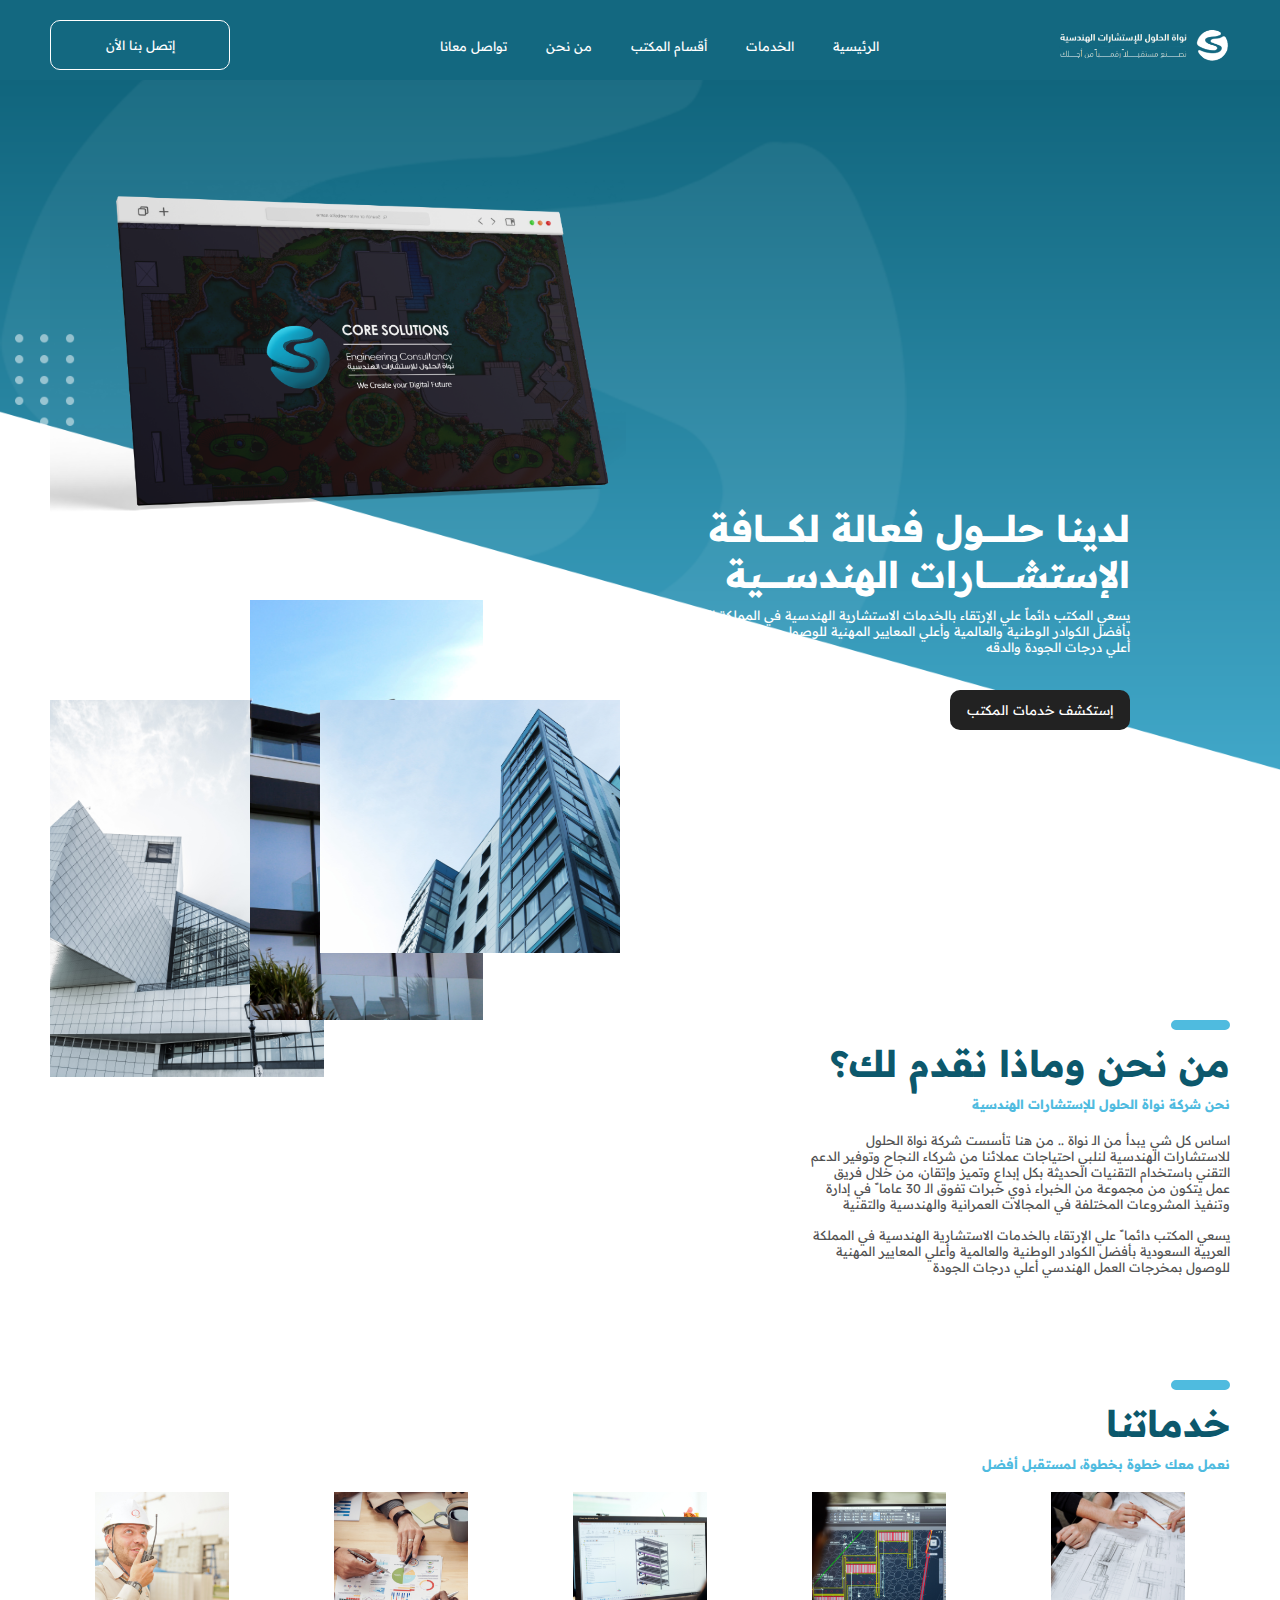
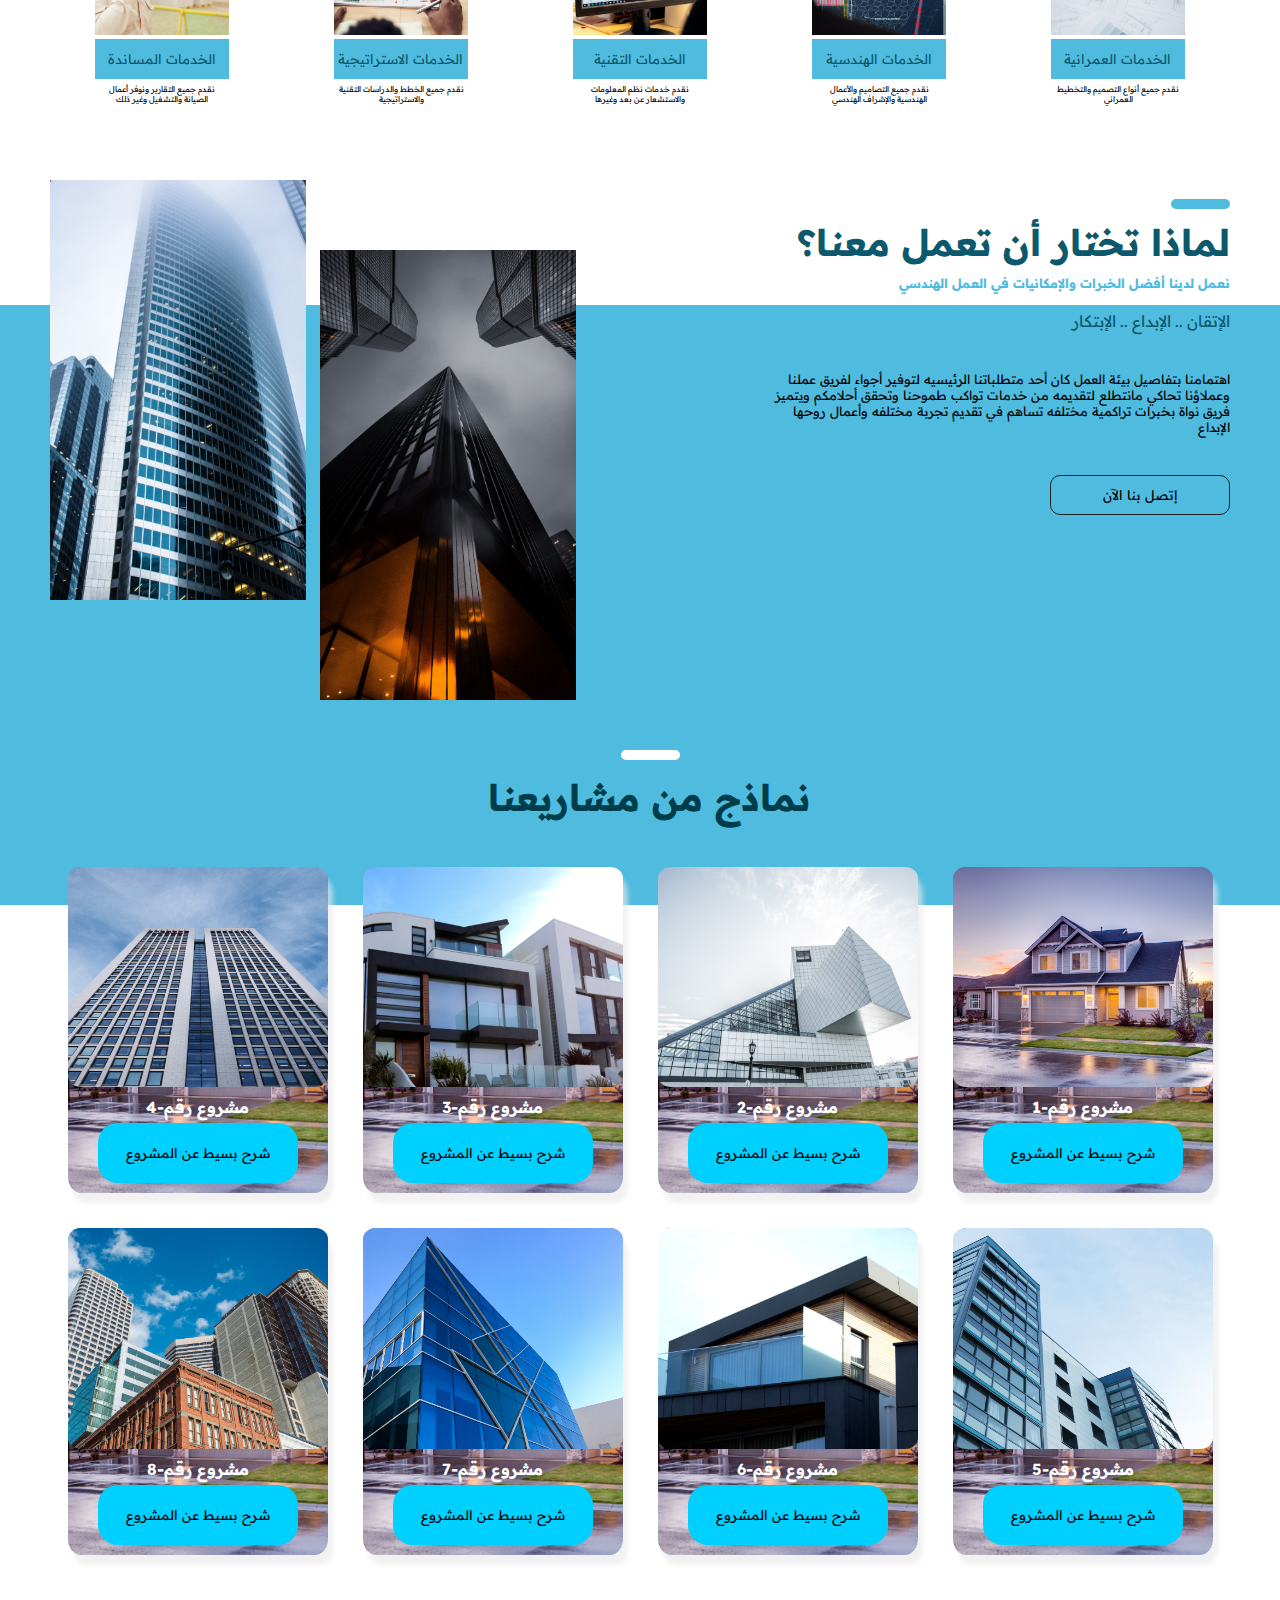
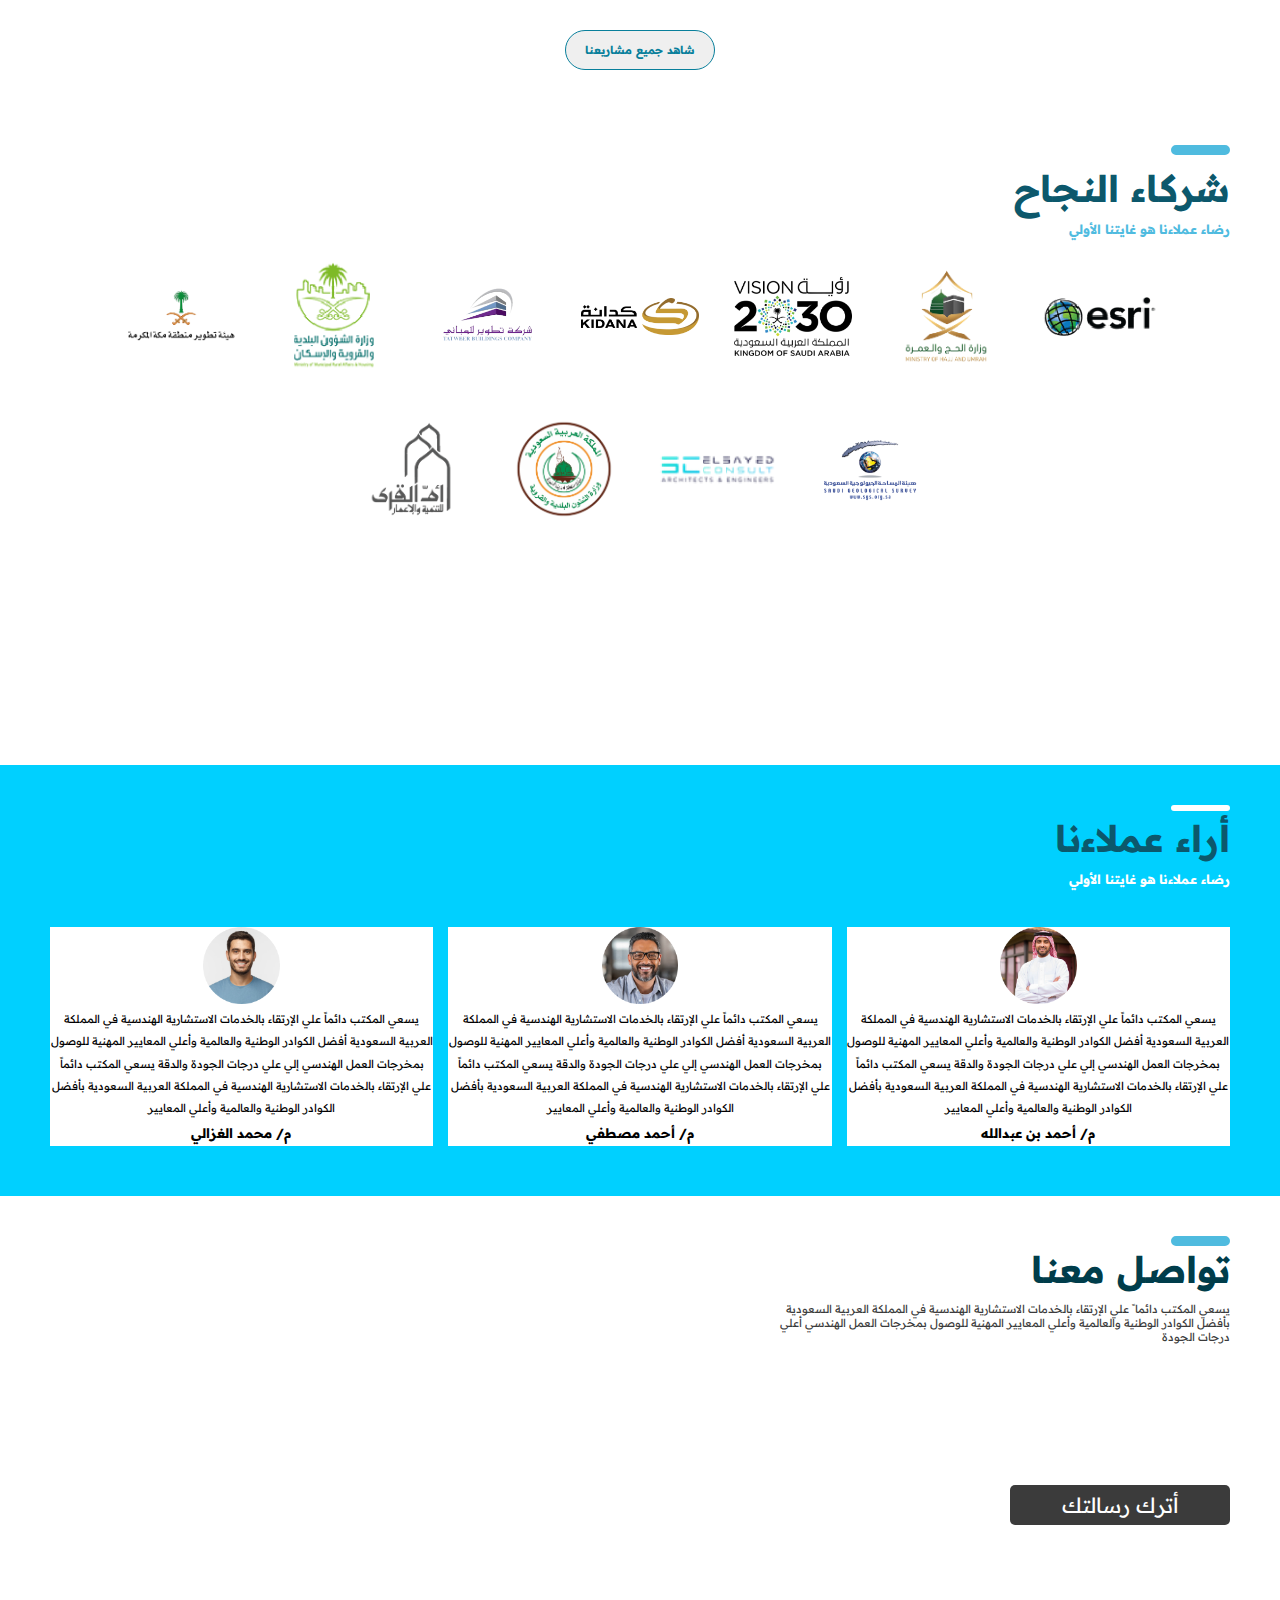
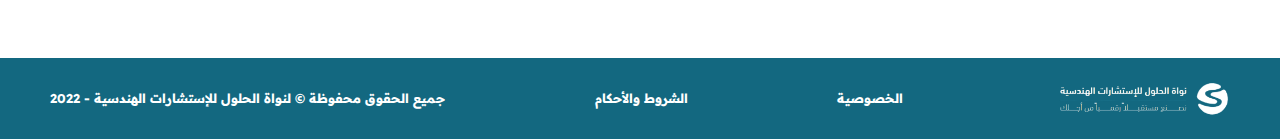
<file: index.html>
<!DOCTYPE html>
<html lang="en">
<head>
    <meta charset="UTF-8">
    <meta http-equiv="X-UA-Compatible" content="IE=edge">
    <meta name="viewport" content="width=device-width, initial-scale=1.0">
    <meta name="Descrtpion" content="يسعي المكتب دائما ً علي الإرتقاء بالخدمات الاستشارية الهندسية في المملكة العربية السعودية
    بأفضل الكوادر الوطنية والعالمية وأعلي المعايير المهنية للوصول بمخرجات العمل الهندسي إلي
    أعلي درجات الجودة والدقة">
    <link href="https://fonts.googleapis.com/css2?family=Noto+Sans+Arabic:wght@200;400;700&family=Roboto:wght@400;500;700&display=swap" rel="stylesheet"> 
    <link rel="stylesheet" href="https://cdnjs.cloudflare.com/ajax/libs/font-awesome/6.2.0/css/all.min.css" integrity="sha512-xh6O/CkQoPOWDdYTDqeRdPCVd1SpvCA9XXcUnZS2FmJNp1coAFzvtCN9BmamE+4aHK8yyUHUSCcJHgXloTyT2A==" crossorigin="anonymous" referrerpolicy="no-referrer" />
    <link rel="stylesheet" href="style.css">
    <link rel="Icon" href="icon.ico">
    <title>نواة الحلول</title>
</head>
<body>
    <header>
        <img src="Logo.png" alt="Logo" class="img_one">
        <nav class="navigation">
            <ul>
                <a href="#index.html"><li>الرئيسية</li></a>
                <a href="#Services"><li>الخدمات</li></a>
                <a href="#Department"><li>أقسام المكتب</li></a>
                <a href="/من نحن/Abput us.html"><li>من نحن</li></a>
                <a href="/تواصل معانا/Contact us.html"><li>تواصل معانا</li></a>
            </ul>
        </nav>
            <a href="/تواصل معانا/Contact us.html">
                <button class="btn">إتصل بنا الأن</button>
            </a>
    </header>

    <section class="hero">
        <div class="herotext">
            <h1>لدينا حلـــــــول فعالة لكـــــــافة
                الإستشـــــــــارات الهندســـــــية</h1>
            <p class="only">يسعي  المكتب دائماً علي الإرتقاء بالخدمات الاستشارية الهندسية في المملكة العربية السعودية
                بأفضل الكوادر الوطنية والعالمية وأعلي المعايير المهنية للوصول بمخرجات العمل الهندسي إلي
                أعلي درجات الجودة والدقه</p>
            <a href="#Services"><button class="min-btn">إستكشف خدمات المكتب</button></a>
        </div>
        <img src="screen.png" alt="bg" class="bg">
    </section>
    <hr>
    <section class="Second" id="About us">
        <div class="sectext">
            <h1>من نحن وماذا نقدم لك؟</h1>
            <p class="sup">نحن شركة نواة الحلول للإستشارات الهندسية</p>
        </div>
        <div class="contanier">
        <div class="sectext-2">    
            <p>اساس كل شي يبدأ من الـ نواة .. من هنا تأسست شركة نواة الحلول للاستشارات الهندسية لنلبي
                احتياجات عملائنا من شركاء النجاح وتوفير الدعم التقني باستخدام التقنيات الحديثة بكل إبداع وتميز
                وإتقان، من خلال فريق عمل يتكون من مجموعة من الخبراء ذوي خبرات تفوق الـ 30 عاما ً في إدارة
                وتنفيذ المشروعات المختلفة في المجالات العمرانية والهندسية والتقنية</p>
        </div> 
        <div class="sectext-3">       
            <p>يسعي المكتب دائما ً علي الإرتقاء بالخدمات الاستشارية الهندسية في المملكة العربية السعودية
                بأفضل الكوادر الوطنية والعالمية وأعلي المعايير المهنية للوصول بمخرجات العمل الهندسي أعلي
                درجات الجودة</p>
        </div>  
        </div> 
        <div class="images">
            <img src="1.png" alt="photo" class="img1">
            <img src="2.png" alt="photo" class="img2">
            <img src="3.png" alt="photo" class="img3">
        </div>
    </section>
    <hr>
    <section class="Third" id="Services">
        <div class="sectext">
            <h1>
                خدماتنا
            </h1>
            <p class="sup">
                نعمل معك خطوة بخطوة، لمستقبل أفضل
            </p>
        </div>

        <div class="carts">
            <div class="cart1">
                <img src="cart1.png" alt="cart1" class="cart">
                <a href=""><button class="btn-cart">الخدمات العمرانية</button></a> 
                <p class="cart-descrption">نقدم جميع أنواع التصميم والتخطيط العمراني</p>   
            </div>

            <div class="cart1">
                <img src="cart2.png" alt="cart2" class="cart">
                <a href=""><button class="btn-cart">الخدمات الهندسية</button></a> 
                <p class="cart-descrption">نقدم جميع التصاميم والأعمال الهندسية والإشراف الهندسي</p>   
            </div>

            <div class="cart1">
                <img src="cart3.png" alt="cart3" class="cart">
                <a href=""><button class="btn-cart">الخدمات التقنية</button></a> 
                <p class="cart-descrption">نقدم خدمات نظم المعلومات والاستشعار عن بعد وغيرها</p>   
            </div>

            <div class="cart1">
                <img src="cart4.png" alt="cart4" class="cart">
                <a href=""><button class="btn-cart">الخدمات الاستراتيجية</button></a> 
                <p class="cart-descrption">نقدم جميع الخطط والدراسات التقنية والاستراتيجية</p>   
            </div>

            <div class="cart1">
                <img src="cart5.png" alt="cart5" class="cart">
                <a href=""><button class="btn-cart">الخدمات المساندة</button></a> 
                <p class="cart-descrption">نقدم جميع التقارير ونوفر أعمال الصيانة والتشغيل وغير ذلك</p>   
            </div> 
        </div>
    </section>
    <hr>
    <section class="Fourthly">
        <div class="sectext">
            <h1>لماذا تختار أن تعمل معنا؟</h1>
            <p class="sup">نعمل لدينا أفضل الخبرات والإمكانيات في العمل الهندسي</p>
        </div>
        <div class="fourtext">
            <p>الإتقان .. الإبداع .. الإبتكار
            </p>
        </div>
        <div class="four-text2"><p>
            اهتمامنا بتفاصيل بيئة العمل كان أحد متطلباتنا الرئيسيه لتوفير أجواء لفريق عملنا وعملاؤنا تحاكي مانتطلع لتقديمه من خدمات تواكب طموحنا وتحقق أحلامكم ويتميز فريق نواة بخبرات تراكمية مختلفه تساهم في تقديم تجربة مختلفه وأعمال روحها الإبداع</p>
        </div>
        <a href="#contact"><button class="btn-contact">إتصل بنا الآن</button></a>
        <div class="four-jpg">
            <img src="four1.png" alt="jpg" class="fourimg">
            <img src="four2.png" alt="jpg" class="fourimg2">
        </div>
    </section>
    
    <div class="background"></div>

    <hr class="sptialline">
    <section class="five">
        <h1 class="fiveh">نماذج من مشاريعنا</h1>
        <div class="container">
            <div class="project">
                <img src="p1.png" class="bgproject" alt="مشروع رقم-1">
                <h4>مشروع رقم-1</h4>
                <a href="#"><button class="btn-1">شرح بسيط عن المشروع</button></a>
            </div>

            <div class="project">
                <img src="p2.png" class="bgproject" alt="مشروع رقم-2">
                <h4>مشروع رقم-2</h4>
                <a href="#"><button class="btn-1">شرح بسيط عن المشروع</button></a>
            </div>

            <div class="project">
                <img src="p3.png" class="bgproject" alt="مشروع رقم-3">
                <h4>مشروع رقم-3</h4>
                <a href="#"><button class="btn-1">شرح بسيط عن المشروع</button></a>
            </div>

            <div class="project">
                <img src="p4.png" class="bgproject" alt="مشروع رقم-4">
                <h4>مشروع رقم-4</h4>
                <a href="#"><button class="btn-1">شرح بسيط عن المشروع</button></a>
            </div>

            <div class="project">
                <img src="p5.png" class="bgproject" alt="مشروع رقم-5">
                <h4>مشروع رقم-5</h4>
                <a href="#"><button class="btn-1">شرح بسيط عن المشروع</button></a>
            </div>

            <div class="project">
                <img src="p6.png" class="bgproject" alt="مشروع رقم-6">
                <h4>مشروع رقم-6</h4>
                <a href="#"><button class="btn-1">شرح بسيط عن المشروع</button></a>
            </div>

            <div class="project">
                <img src="p7.png" class="bgproject" alt="مشروع رقم-7">
                <h4>مشروع رقم-7</h4>
                <a href="#"><button class="btn-1">شرح بسيط عن المشروع</button></a>
            </div>

            <div class="project">
                <img src="p8.png" class="bgproject" alt="مشروع رقم-8">
                <h4>مشروع رقم-8</h4>
                <a href="#"><button class="btn-1">شرح بسيط عن المشروع</button></a>
            </div>
            <a href="#"><button class="btn-2">شاهد جميع مشاريعنا</button></a>
        </div>
    </section>
    <hr class="line">
    <section class="partner">
        <div class="sectext">
            <h1>
                شركاء النجاح
            </h1>
            <p class="sup">
                رضاء عملاءنا هو غايتنا الأولي
            </p>
        </div>

        <div class="company">
            <img src="logo1.png" alt="photo" class="logos">
            <img src="logo2.png" alt="photo" class="logos">
            <img src="logo3.png" alt="photo" class="logos">
            <img src="logo4.png" alt="photo" class="logos">
            <img src="logo5.png" alt="photo" class="logos">
            <img src="logo6.png" alt="photo" class="logos">
            <img src="logo7.png" alt="photo" class="logos">
            <img src="logo8.png" alt="photo" class="logos">
            <img src="logo9.png" alt="photo" class="logos">
            <img src="logo10.png" alt="photo" class="logos">
            <img src="logo11.png" alt="photo" class="logos">
        </div>
    </section>
    <hr class="line2">
    <section class="openion">
        <div class="sectext">
            <h1>
                أراء عملاءنا
            </h1>
            <p class="sup-2">
                رضاء عملاءنا هو غايتنا الأولي
            </p>
        </div>
        <div class="clinte">
            <div class="clinte1">
                <img src="man1.png" alt="logo4" class="kidana">
                <p class="sup-3">يسعي المكتب دائماً علي الإرتقاء بالخدمات الاستشارية الهندسية في المملكة العربية السعودية أفضل الكوادر الوطنية والعالمية وأعلي المعايير المهنية للوصول بمخرجات العمل الهندسي إلي علي درجات الجودة والدقة يسعي المكتب دائماً علي الإرتقاء بالخدمات الاستشارية الهندسية في المملكة العربية السعودية بأفضل الكوادر الوطنية والعالمية وأعلي المعايير</p>
                <h5>م/ أحمد بن عبدالله</h5>
            </div>

            <div class="clinte1">
                <img src="man2.png" alt="logo2" class="kidana">
                <p class="sup-3">يسعي المكتب دائماً علي الإرتقاء بالخدمات الاستشارية الهندسية في المملكة العربية السعودية أفضل الكوادر الوطنية والعالمية وأعلي المعايير المهنية للوصول بمخرجات العمل الهندسي إلي علي درجات الجودة والدقة يسعي المكتب دائماً علي الإرتقاء بالخدمات الاستشارية الهندسية في المملكة العربية السعودية بأفضل الكوادر الوطنية والعالمية وأعلي المعايير</p>
                <h5>م/ أحمد مصطفي</h5>
            </div>

            <div class="clinte1">
                <img src="man3.png" alt="logo11" class="kidana">
                <p class="sup-3">يسعي المكتب دائماً علي الإرتقاء بالخدمات الاستشارية الهندسية في المملكة العربية السعودية أفضل الكوادر الوطنية والعالمية وأعلي المعايير المهنية للوصول بمخرجات العمل الهندسي إلي علي درجات الجودة والدقة يسعي المكتب دائماً علي الإرتقاء بالخدمات الاستشارية الهندسية في المملكة العربية السعودية بأفضل الكوادر الوطنية والعالمية وأعلي المعايير</p>
                <h5>م/ محمد الغزالي</h5>
            </div>
        </div>
    </section>
    <hr>
    <section class="map">
        <div class="eighttext">
            <h1>تواصل معنا</h1>
            <p class="eh">يسعي المكتب دائما ً علي الإرتقاء بالخدمات الاستشارية الهندسية في المملكة العربية السعودية
                بأفضل الكوادر الوطنية والعالمية وأعلي المعايير المهنية للوصول بمخرجات العمل الهندسي أعلي
                درجات الجودة</p>
            </div>
            <iframe src="https://www.google.com/maps/embed?pb=!1m18!1m12!1m3!1d950645.706455979!2d38.664353705366466!3d21.45046840350722!2m3!1f0!2f0!3f0!3m2!1i1024!2i768!4f13.1!3m3!1m2!1s0x15c3d01fb1137e59%3A0xe059579737b118db!2sJeddah%20Saudi%20Arabia!5e0!3m2!1sen!2seg!4v1663512135862!5m2!1sen!2seg" 
                    width="600" 
                    height="450" 
                    style="border:0;" 
                    allowfullscreen="" 
                    loading="lazy" 
                    referrerpolicy="no-referrer-when-downgrade">
            </iframe>
            <div class="social">
                <a href="#"><i class="fa-brands fa-youtube"></i></a>
                <a href="#"><i class="fa-brands fa-linkedin"></i></a>
                <a href="#"><i class="fa-brands fa-square-facebook"></i></a>
                <a href="#"><i class="fa-brands fa-twitter"></i></a>
            </div>
            <a href="/تواصل معانا/Contact us.html"><button class="btn-4">أترك رسالتك</button></a>
    </section>
    <footer>
        <div class="final-text">
            <img src="Logo.png" alt="Logo" class="img_one">
            <h4 class="final">الخصوصية</h4>
            <h4 class="final">الشروط والأحكام</h4>
            <h4 class="final">جميع الحقوق محفوظة © لنواة الحلول للإستشارات الهندسية - 2022</h4>
        </div>
    </footer>
</body>
</html>
</file>
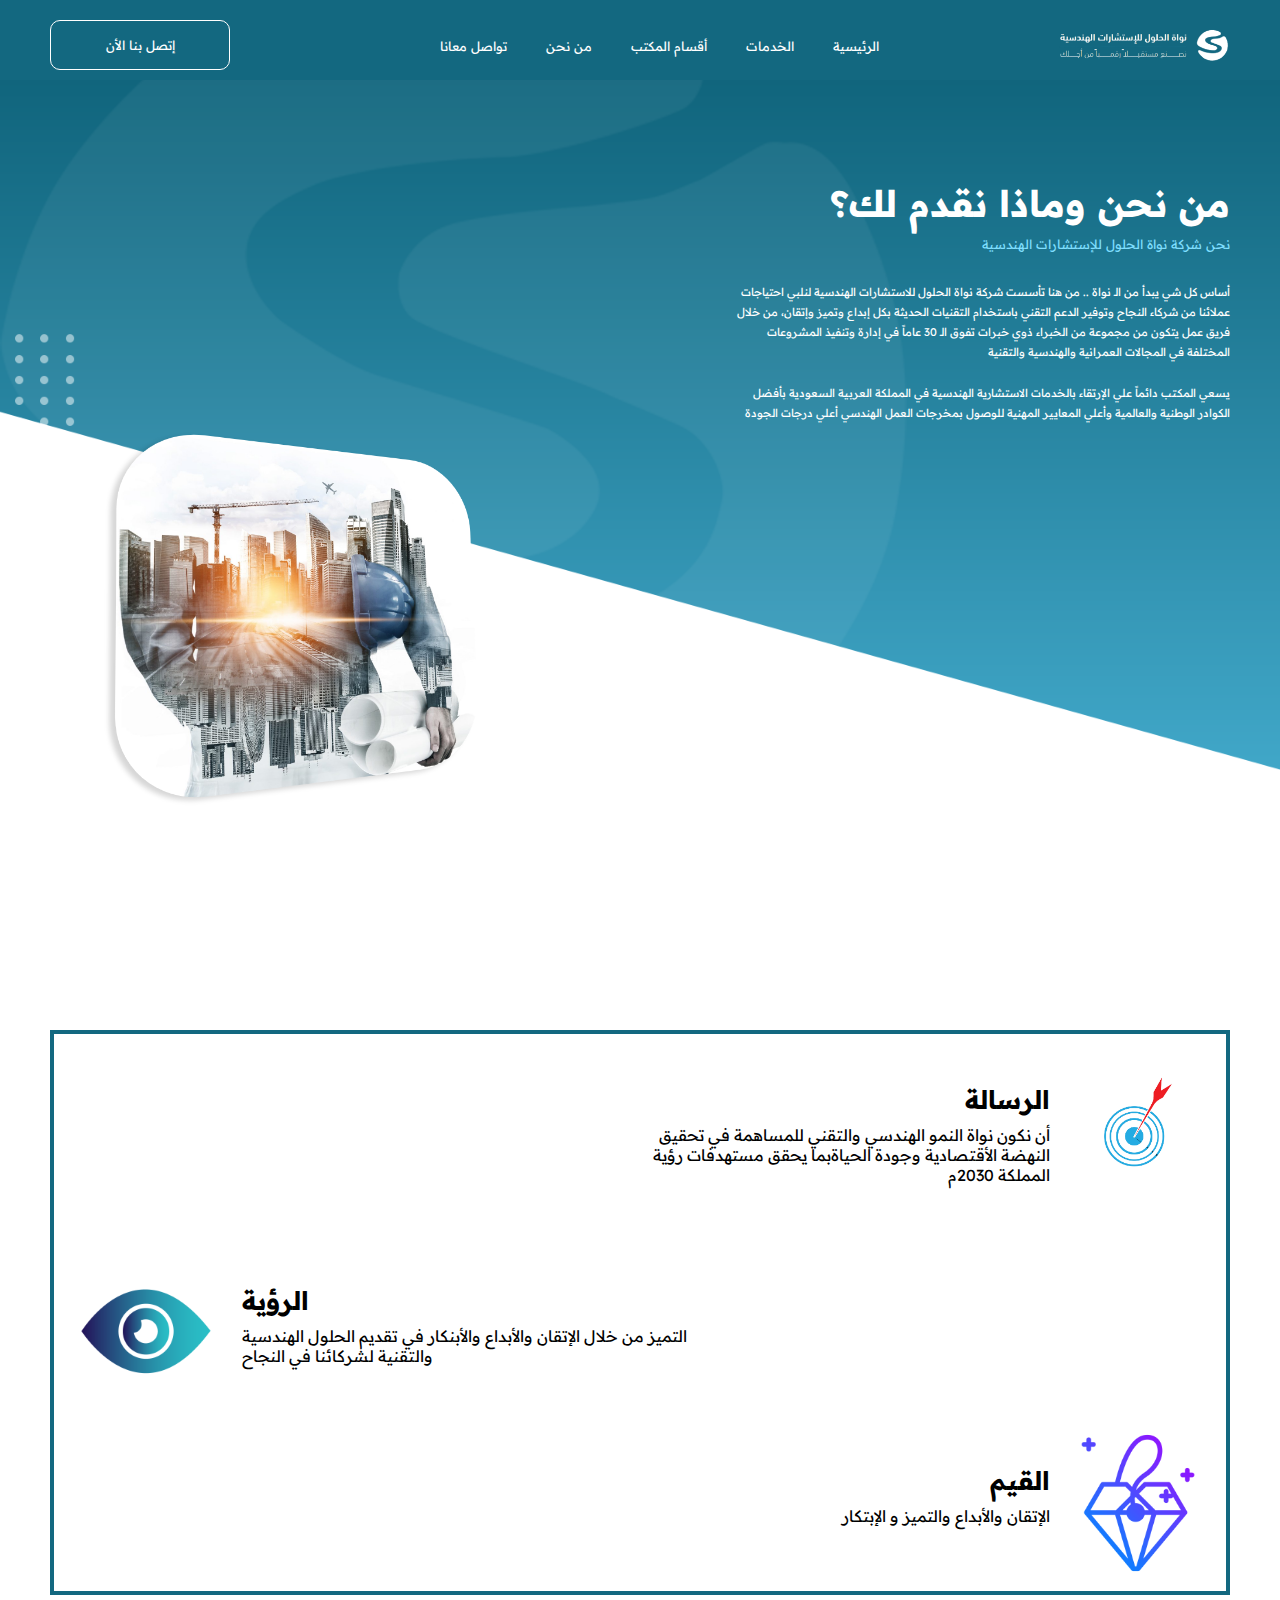
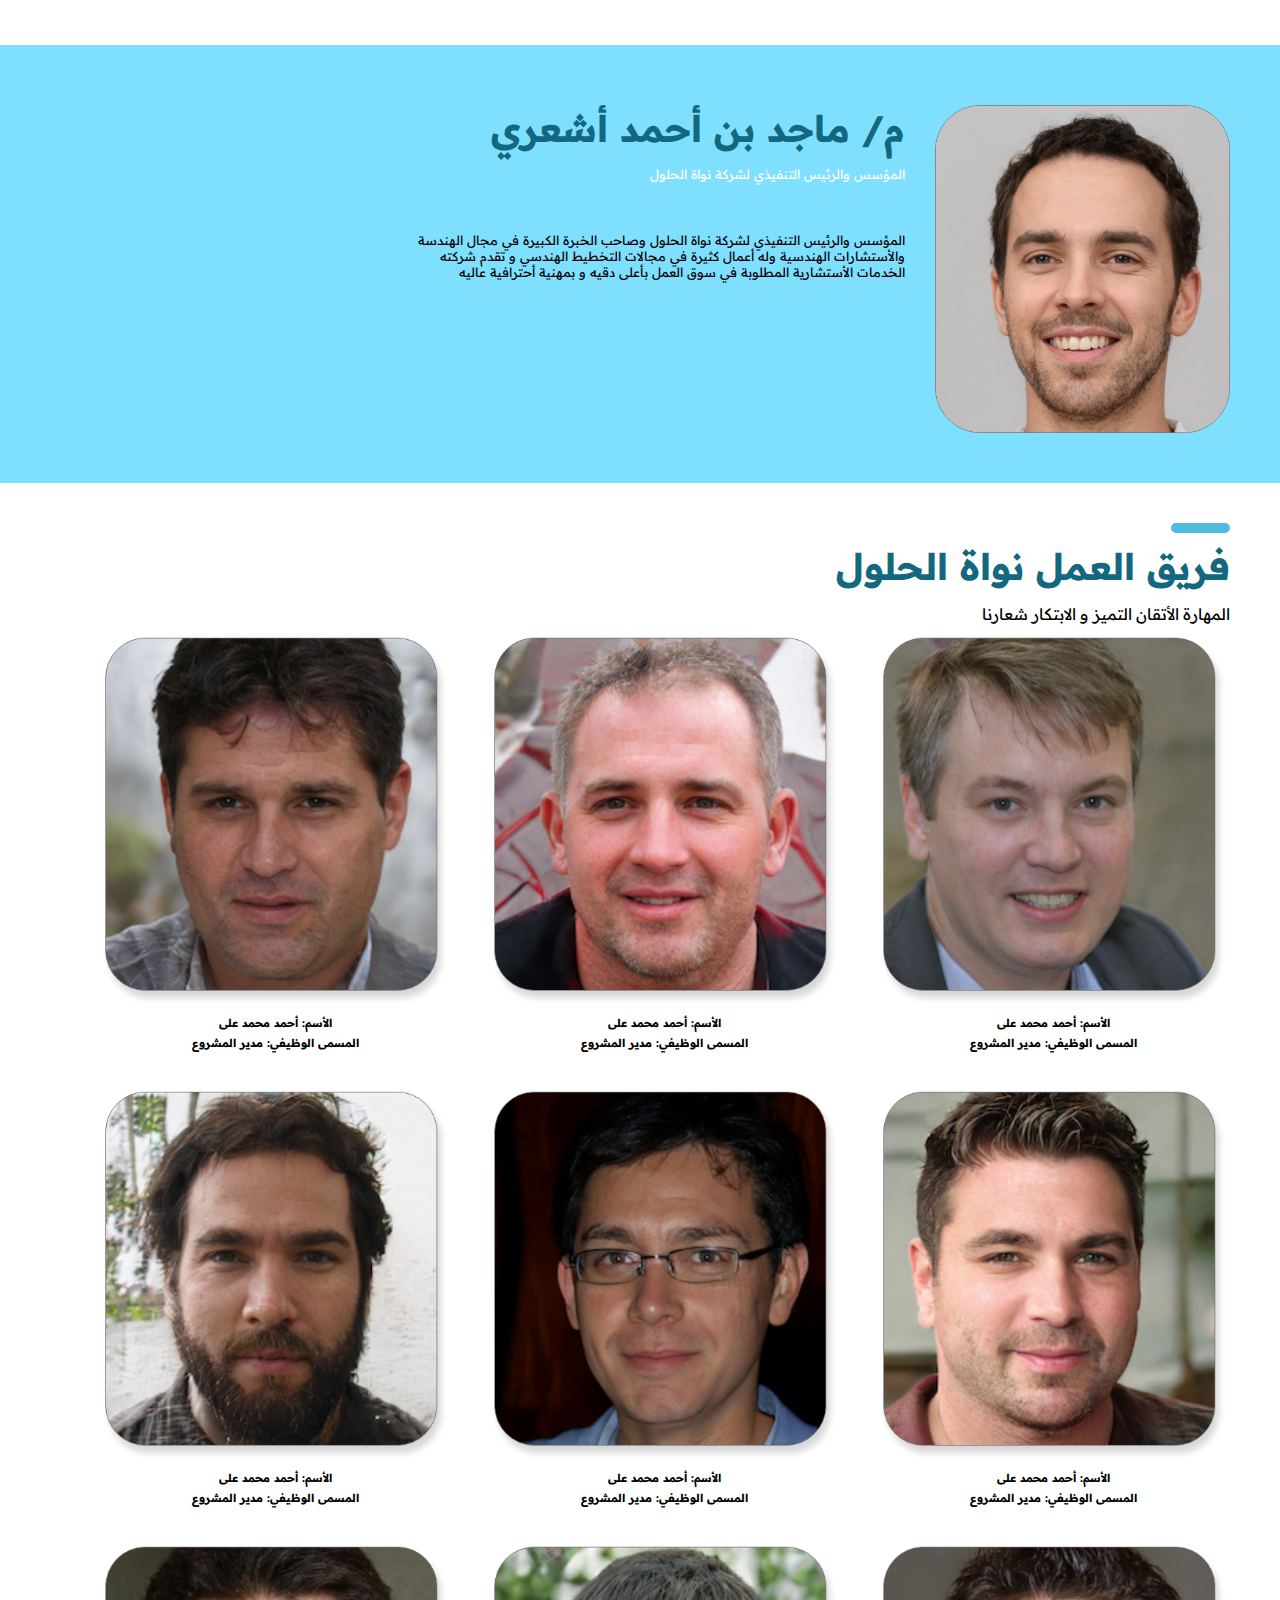
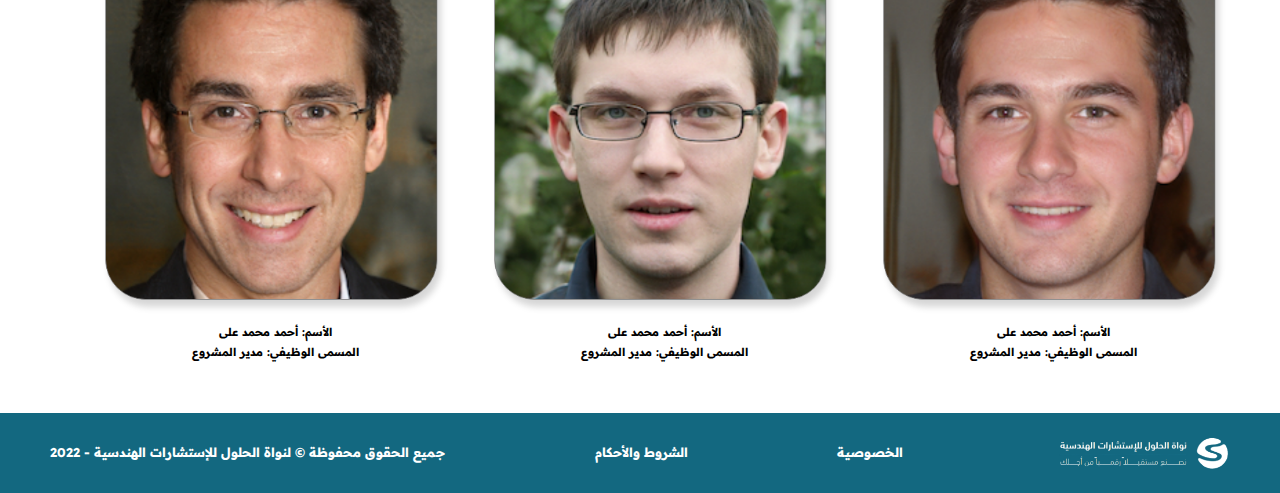
<file: من نحن/Abput us.html>
<!DOCTYPE html>
<html lang="en">
<head>
    <meta charset="UTF-8">
    <meta http-equiv="X-UA-Compatible" content="IE=edge">
    <meta name="viewport" content="width=device-width, initial-scale=1.0">
    <meta name="Descrtpion" content="يسعي المكتب دائما ً علي الإرتقاء بالخدمات الاستشارية الهندسية في المملكة العربية السعودية
    بأفضل الكوادر الوطنية والعالمية وأعلي المعايير المهنية للوصول بمخرجات العمل الهندسي إلي
    أعلي درجات الجودة والدقة">
    <link href="https://fonts.googleapis.com/css2?family=Noto+Sans+Arabic:wght@200;400;700&family=Roboto:wght@400;500;700&display=swap" rel="stylesheet"> 
    <link rel="stylesheet" href="https://cdnjs.cloudflare.com/ajax/libs/font-awesome/6.2.0/css/all.min.css" integrity="sha512-xh6O/CkQoPOWDdYTDqeRdPCVd1SpvCA9XXcUnZS2FmJNp1coAFzvtCN9BmamE+4aHK8yyUHUSCcJHgXloTyT2A==" crossorigin="anonymous" referrerpolicy="no-referrer" />
    <link rel="stylesheet" href="style.css">
    <link rel="Icon" href="icon.ico">
    <title>نواة الحلول</title>
</head>
<body>
    <header>
        <img src="/Logo.png" alt="Logo" class="img_one">
        <nav class="navigation">
            <ul>
                <a href="\index.html"><li>الرئيسية</li></a>
                <a href="#Services"><li>الخدمات</li></a>
                <a href="#Department"><li>أقسام المكتب</li></a>
                <a href="#About us"><li>من نحن</li></a>
                <a href="#contact us"><li>تواصل معانا</li></a>
            </ul>
        </nav>
            <a href="#contact us">
                <button class="btn">إتصل بنا الأن</button>
            </a>
    </header>

    <section class="hero">
            <h1>من نحن وماذا نقدم لك؟ </h1>
            <p class="only">نحن شركة نواة الحلول للإستشارات الهندسية</p>
            <div class="hero-text">
                <p>أساس كل شي يبدأ من الـ نواة .. من هنا تأسست شركة نواة الحلول للاستشارات الهندسية لنلبي احتياجات عملائنا من شركاء النجاح وتوفير الدعم التقني باستخدام التقنيات الحديثة بكل إبداع وتميز وإتقان، من خلال فريق عمل يتكون من مجموعة من الخبراء ذوي خبرات تفوق الـ 30 عاماً في إدارة وتنفيذ المشروعات المختلفة في المجالات العمرانية والهندسية والتقنية</p>
                <br>
                <p>يسعي المكتب دائماً علي الإرتقاء بالخدمات الاستشارية الهندسية في المملكة العربية السعودية
                بأفضل الكوادر الوطنية والعالمية وأعلي المعايير المهنية للوصول بمخرجات العمل الهندسي أعلي
                درجات الجودة </p>
            </div>
        <img src="1.png" alt="bg" class="bg">
    </section>

    <section class="goals">
        <div class="container">
            <div class="moral1">
                <img src="message.png" alt="Our Goals" class="icon">
                <h2>الرسالة</h2>
                <p>أن نكون نواة النمو الهندسي والتقني للمساهمة في تحقيق النهضة الأقتصادية
                    وجودة الحياةبما يحقق مستهدفات رؤية المملكة 2030م</p>
            </div>
            <div class="moral2">
                <img src="vistion.png" alt="Our Goals" class="icon2">
                <h2 class="visition">الرؤية</h2>
                <p>التميز من خلال الإتقان والأبداع والأبنكار
                    في تقديم الحلول الهندسية والتقنية لشركائنا
                    في النجاح
                </p>
            </div>
            <div class="moral3">
                <img src="jewel.png" alt="Our Goals" class="icon3">
                <h2 class="behave">القيم</h2>
                <p>الإتقان والأبداع والتميز و الإبتكار</p>
            </div>
        </div>
    </section>

    <section class="parent">
        <div class="info">
            <img src="eng.png" alt="eng" class="eng">
            <h1 class="mainh">
                م/ ماجد بن أحمد أشعري
            </h1>
            <p class="sup">
                المؤسس والرئيس التنفيذي لشركة نواة الحلول
            </p>
            <p class="majed-info">
                المؤسس والرئيس التنفيذي لشركة نواة الحلول
                وصاحب الخبرة الكبيرة في مجال الهندسة والأستشارات
                الهندسية وله أعمال كثيرة في مجالات التخطيط الهندسي
                و تقدم شركته الخدمات الأستشارية المطلوبة في سوق العمل
                بأعلى دقيه و بمهنية أحترافية عاليه
            </p>
        </div>
    </section>

    <hr>
    <section class="team-work">
        <h1 class="mainh">فريق العمل نواة الحلول</h1>
        <p>المهارة الأتقان التميز و الابتكار شعارنا</p>
        <div class="staf">
                <div class="team">
                    <img src="01.png" alt="1" class="staf-only">
                    <h4>الأسم: أحمد محمد على<br>
                    المسمى الوظيفي: مدير المشروع</h4>
                </div>
        
            
                <div class="team">
                    <img src="02.png" alt="1" class="staf-only">
                    <h4>الأسم: أحمد محمد على<br>
                    المسمى الوظيفي: مدير المشروع</h4>
                </div>

                <div class="team">
                    <img src="03.png" alt="1" class="staf-only">
                    <h4>الأسم: أحمد محمد على<br>
                    المسمى الوظيفي: مدير المشروع</h4>
                </div>

                <div class="team">
                    <img src="04.png" alt="1" class="staf-only">
                    <h4>الأسم: أحمد محمد على<br>
                    المسمى الوظيفي: مدير المشروع</h4>
                </div>

                <div class="team">
                    <img src="05.png" alt="1" class="staf-only">
                    <h4>الأسم: أحمد محمد على<br>
                    المسمى الوظيفي: مدير المشروع</h4>
                </div>

                <div class="team">
                    <img src="06.png" alt="1" class="staf-only">
                    <h4>الأسم: أحمد محمد على<br>
                    المسمى الوظيفي: مدير المشروع</h4>
                </div>

                <div class="team">
                    <img src="07.png" alt="1" class="staf-only">
                    <h4>الأسم: أحمد محمد على<br>
                    المسمى الوظيفي: مدير المشروع</h4>
                </div>

                <div class="team">
                    <img src="08.png" alt="1" class="staf-only">
                    <h4>الأسم: أحمد محمد على<br>
                    المسمى الوظيفي: مدير المشروع</h4>
                </div>

                <div class="team">
                    <img src="09.png" alt="1" class="staf-only">
                    <h4>الأسم: أحمد محمد على<br>
                المسمى الوظيفي: مدير المشروع</h4>
                </div>
        </div>
    </section>

    <footer>
        <div class="final-text">
            <img src="\Logo.png" alt="Logo" class="img_one">
            <h4 class="final">الخصوصية</h4>
            <h4 class="final">الشروط والأحكام</h4>
            <h4 class="final">جميع الحقوق محفوظة © لنواة الحلول للإستشارات الهندسية - 2022</h4>
        </div>
    </footer>
</body>
</html>
</file>
<file: style.css>
@import url('https://fonts.googleapis.com/css2?family=El+Messiri:wght@400;700&family=Noto+Sans+Arabic:wght@200;400;700&family=Readex+Pro:wght@300;400;700&family=Roboto:wght@400;500;700&display=swap');

*{
    font-family: 'Readex Pro', sans-serif;
    margin: 0;
    padding: 0;
    box-sizing: border-box;
    scroll-behavior: smooth;
}

body {
    direction: rtl;
}

header {
    padding: 20px 50px 10px 50px;
    display: flex;
    align-items: center;
    justify-content: space-between;
    width: 100%;
    background-color: #136880;
}

.navigation a {
    position: relative;
    list-style: none;
    display: inline-block;
    padding-left: 35px;
    text-decoration: none;
    color: rgb(255, 255, 255);
    font-size: .8rem;
}

.navigation ::after{
    content: "";
    position: absolute;
    background-color: rgb(255, 255, 255);
    height: 3px;
    width: 0;
    left: auto;
    bottom: -10px;
    transition: 0.3s;
}

.navigation a:hover:after{
    width: 60%;
}

.img_one {
    width: 15%;
}

.btn {
    background-color: unset;
    border: 1px solid rgb(255, 255, 255);
    width: 180px;
    height: 50px;
    font-size: .8rem;
    color: rgb(255, 255, 255);
    border-radius: 10px;
    transition: 0.7s ease;
}

.btn:hover {
    background-color: white;
    color: #087F9B;
}

.hero {
    padding: 0px 50px;
    height: 100vh;
    background: url(herobg.png) no-repeat;
    background-size: cover;
    background-position-y: -120px;
}

.herotext {
    position: absolute;
    bottom: 170px;
    right: 150px;
    width: 40%;
    color: white;
    font-family: 'Readex Pro', sans-serif;
}

h1 {
    font-size: 2.3rem;
    font-weight: bolder;
    letter-spacing: 1px;
    margin-bottom: 10px;
}

.only {
    font-size: .8rem;
    letter-spacing: .8px;
}
.min-btn {
    margin-top: 35px;
    width: 180px;
    height: 40px;
    border: none;
    background-color: #222222;
    border-radius: 10px;
    color: white;
    transition: 0.7s ease;
}

.min-btn:hover {
    background-color: white;
    color: #087F9B;
}

.bg {
    width: 45%;
    position: absolute;
    top: 180px;
    left: 50px;
}

hr {
    width: 59px;
    color: #4FBBDF;
    border: 5px solid;
    position: absolute;
    right: 50px;
    margin-top: 40px;
    border-radius: 10px;
}

.Second {
    padding: 50px 50px;
    width: 55%;
    margin-top: 10px;
}

.sectext {
    margin-bottom: 20px;
    font-family: 'Readex Pro';
    font-size: 1.8rem;
    color: #0C586C;
}

.sup {
    color: #4FBBDF;
    font-size: .8rem;
    font-weight: 700;
}

.contanier {
    width: 70%;
}

.sectext-2 {
    color: #515151;
    font-size: .8rem;
    margin-bottom: 15px;
}

.sectext-3 {
    color: #515151;
    font-size: .8rem;
    margin-bottom: 15px;
}

.images {
    width: 50%;
    display: flex;
}

.img1 {
    width: 274px;
    height: 377px;
    position: absolute;
    left: 50px;
    top: 700px;
}

.img2 {
    width: 279;
    height: 420px;
    position: absolute;
    left: 250px;
    top: 600px;
}

.img3 {
    width: 300px;
    height: 253px;
    position: absolute;
    left: 320px;
    top: 700px;
}

.Third {
    padding: 50px 50px;
    margin-top: 10px;
}

.carts {
    display: flex;
    flex-direction: row;
    gap: 15px;
    justify-content: center;
    align-items: center;
    text-align: center;
}

.cart1 {
    width: 60%;
    height: 60%;
}

.cart {
    width: 60%;
    height: 60%;
}

.btn-cart {
    width: 60%;
    border: none;
    height: 40px;
    background-color: #4FBBDF;
    color: #0C586C;
}

.cart-descrption {
    font-size: .5rem;
    text-align: center;
    padding: 5px 47px;
}

.Fourthly {
    padding: 50px 50px;
    margin-top: 10px;
}

.background {
    background-color: #4FBBDF;
    width: 100%;
    height: 600px;
    position: relative;
    bottom: 260px;
    z-index: -1;
}

.fourtext{
    color: #0C586C;
    width: 40%;
    margin-bottom: 40px;
}

.four-text2 {
    width: 40%;
    font-size: .8rem;
    letter-spacing: .8px;
    margin-bottom: 40px;
}

.btn-contact {
    width: 180px;
    height: 40px;
    background-color: unset;
    border: .8px solid #222222;
    border-radius: 10px;
    transition: .8s ease;
}

.btn-contact:hover {
    background-color: white;
    color: #222222;
}

.four-jpg {
    display: flex;
}
.fourimg{
    width: 20%;
    position: absolute;left: 50px;
    bottom: -1300px;
}

.fourimg2{
    width: 20%;
    position: absolute;
    left: 320px;
    bottom: -1400px;
}

.sptialline{
    width: 59px;
    color: white;
    border: 5px solid;
    position: absolute;
    right: 600px;
    bottom: -1460px;
    border-radius: 10px;
    align-items: center;
    justify-content: center;
}

.fiveh {
    text-align: center;
    color: #003d4b;
    margin-top: 30px;
    margin-bottom: 50px;
    position: absolute;
    bottom: -1570px;
    right: 470px;
}

.container {
    display: flex;
    text-align: center;
    align-items: center;
    justify-content: center;
    flex-direction: row;
    flex-wrap: wrap;
    gap: 35px;
    position: absolute;
    bottom: -2400px;
}

.project {
    width: 260px;
    background: url(p1.png) no-repeat;
    background-size: cover;
    border-radius: 5%;
    box-shadow: 5px 10px 5px rgba(233, 233, 233, 0.641);
}

.bgproject {
    width: 100%;
    height: 220.633px;
    border-radius: 5%;
}

h4 {
    color: #ffffff;
    font-size: 1rem;
    line-height: 2;
}

.btn-1 {
    width: 200px;
    height: 60px;
    border-radius: 20px;
    background-color: #00d0ff;
    border: none;
    margin-bottom: 10px;
    transition: 0.7s ease;
}

.btn-1:hover {
    background-color: #087F9B;
}

.btn-2 {
    align-items: center;
    justify-content: center;
    text-align: center;
    margin-top: 40px;
    margin-bottom: 30px;
    text-decoration: none;
    width: 150px;
    height: 40px;
    border-radius: 35px;
    border: .8px solid #087F9B;
    font-size: .7rem;
    font-weight: 700;
    color: #087F9B;
    transition: 0.7s ease;
}

.btn-2:hover {
    background-color: #003d4b;
    color: #00d0ff;
    transform: scale(1.1);
}

.line {
    margin: 580px 0px;
}

.partner {
    padding: 600px 50px;
    height: 0vh;
}

.company {
    display: flex;
    flex-direction: row;
    flex-wrap: wrap;
    gap: 35px;
    align-items: center;
    justify-content: center;
}

.logos {
    width: 10%;
    height: 100%;
}

.openion {
    padding: 50px 50px;
    background-color: #00d0ff;
}

.line2 {
    width: 59px;
    color: white;
    border: 3px solid;
}

.sup-2 {
    color: #ffffff;
    font-size: .8rem;
    font-weight: 700;
}

.clinte {
    display: flex;
    gap: 15px;
}

.clinte1 {
    width: 35%;
    height: 100%;
    margin-top: 20px;
    background-color: white;
    text-align: center;
    align-items: center;
    justify-content: center;
}

.sup-3 {
    font-size: .7rem;
    line-height: 2;
}

h5 {
    line-height: 2;
}

.kidana {
    width: 20%;
}

iframe {
    width: 50%;
    position: absolute;
    left: 0px;
}

.map {
    padding: 0px 50px;
}

.eighttext {
    width: 40%;
    display: inline-block;
    margin-top: 50px;
    color: #003d4b;
}

.eh {
    color: rgb(59, 59, 59);
    font-size: .7rem;
}

.social a{
    color: rgb(59, 59, 59);
    font-size: 1.5rem;
    padding-left: 35px;
}

.social {
    margin-top: 60px;
}

.btn-4 {
    width: 220px;
    height: 40px;
    border: none;
    margin-top: 50px;
    background-color: rgb(59, 59, 59);
    color: white;
    border-radius: 5px;
    font-size: 1.3rem;
    transition: .7s ease;
}

.btn-4:hover {
    background-color: #00d0ff;
    color: rgb(59, 59, 59);
}

footer {
    background-color: #136880;
    padding: 20px 50px;
    z-index: 999;
    margin-top: 133px;
}

.final-text {
    display: flex;
    align-items: center;
    justify-content: space-between;
}

.final {
    color: white;
    font-size: .8rem;
}
</file>
<file: من نحن/style.css>
@import url('https://fonts.googleapis.com/css2?family=El+Messiri:wght@400;700&family=Noto+Sans+Arabic:wght@200;400;700&family=Readex+Pro:wght@300;400;700&family=Roboto:wght@400;500;700&display=swap');

*{
    font-family: 'Readex Pro', sans-serif;
    margin: 0;
    padding: 0;
    box-sizing: border-box;
    scroll-behavior: smooth;
}

body {
    direction: rtl;
}

header {
    padding: 20px 50px 10px 50px;
    display: flex;
    align-items: center;
    justify-content: space-between;
    width: 100%;
    background-color: #136880;
}

.navigation a {
    position: relative;
    list-style: none;
    display: inline-block;
    padding-left: 35px;
    text-decoration: none;
    color: rgb(255, 255, 255);
    font-size: .8rem;
}

.navigation ::after{
    content: "";
    position: absolute;
    background-color: rgb(255, 255, 255);
    height: 3px;
    width: 0;
    left: auto;
    bottom: -10px;
    transition: 0.3s;
}

.navigation a:hover:after{
    width: 60%;
}

.img_one {
    width: 15%;
}

.btn {
    background-color: unset;
    border: 1px solid rgb(255, 255, 255);
    width: 180px;
    height: 50px;
    font-size: .8rem;
    color: rgb(255, 255, 255);
    border-radius: 10px;
    transition: 0.7s ease;
}

.btn:hover {
    background-color: white;
    color: #087F9B;
}

.hero {
    padding: 100px 50px;
    height: 100vh;
    background: url(herobg.png) no-repeat;
    background-size: cover;
    background-position-y: -120px;
}

h1 {
    font-size: 2.3rem;
    font-weight: bolder;
    letter-spacing: 1px;
    margin-bottom: 10px;
    color: white;
}

.only {
    font-size: .8rem;
    letter-spacing: .8px;
    color: #7FDFFF;
    margin-bottom: 30px;
}

.hero-text {
    width: 500px;
    color: #FFFFFF;
    font-size: .7rem;
    line-height: 1.8;
}

.bg {
    width: 30%;
    position: absolute;
    left: 100px;
    bottom: 80px;
}

.goals {
    padding: 50px 50px;
}

.container {
    width: 100%;
    border: #136880 solid 4px;
    overflow: hidden;
}

.moral1 {
    width: 50%;
    margin-bottom: 50px;
}

.icon {
    width: 30%;
    float: right;
}

h2 {
    font-size: 1.6rem;
    line-height: 2;
    padding-top: 40px;
}

.moral2 {
    width: 50%;
    margin-bottom: 50px;
    text-align: left;
    position: absolute;
    left: 50px;
}

.icon2 {
    width: 30%;
    float: left;
}

.visition {
    font-size: 1.6rem;
    line-height: 2;
    padding-top: 40px;
}


.moral3 {
    width: 50%;
    margin-top: 230px;
}

.icon3 {
    width: 30%;
    float: right;
}

.behave {
    font-size: 1.6rem;
    line-height: 2;
    padding-top: 40px;
}

.parent {
    background-color: #7FDFFF;
    padding: 50px 50px;
    overflow: hidden;
}

.eng {
    width: 25%;
    float: right;
    margin-left: 30px;
}

.mainh {
    font-size: 2.3rem;
    font-weight: bolder;
    letter-spacing: 1px;
    margin-bottom: 15px;
    color: #136880;
    margin-top: 10px;
}

.sup {
    font-size: .8rem;
    color: white;
    margin-bottom: 50px;
}

.majed-info {
    width: 70%;
    font-size: .8rem;
    font-weight: 400;
    letter-spacing: 1px;
}

hr {
    width: 59px;
    color: #4FBBDF;
    border: 5px solid;
    position: absolute;
    right: 50px;
    margin-top: 40px;
    border-radius: 10px;

}

.team-work {
    padding: 50px 50px;
}

.staf {
    display: flex;
    gap: 35px;
    flex-direction: row;
    flex-wrap: wrap;
    margin-top: 10px;
}

.team {
    width: 30%;
}

.staf-only {
    width: 100%;
}

.staf-only:hover {
    opacity: 80%;
}

h4 {
    font-size: .7rem;
    font-weight: bolder;
    text-align: center;
    line-height: 1.8;
}

footer {
    background-color: #136880;
    padding: 20px 50px;
    z-index: 999;
}

.final-text {
    display: flex;
    align-items: center;
    justify-content: space-between;
}

.final {
    color: white;
    font-size: .8rem;
}
</file>
